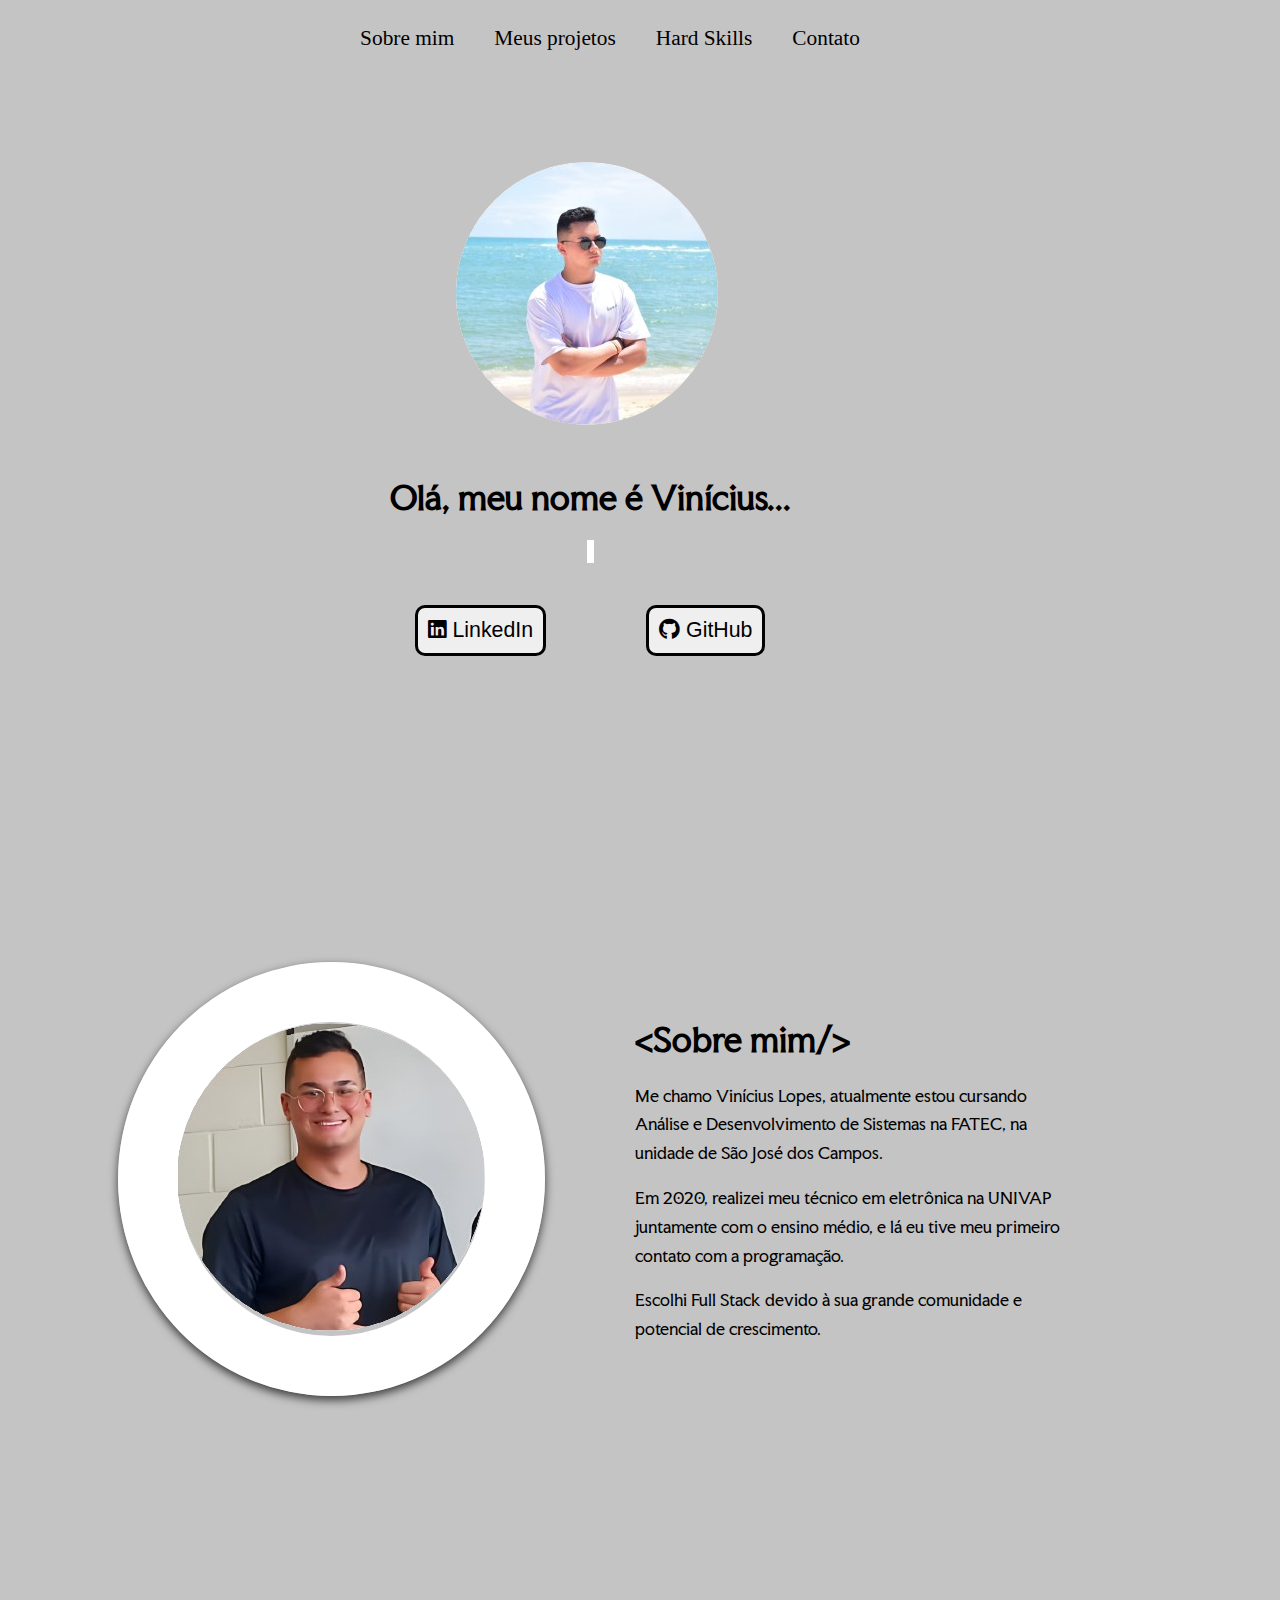
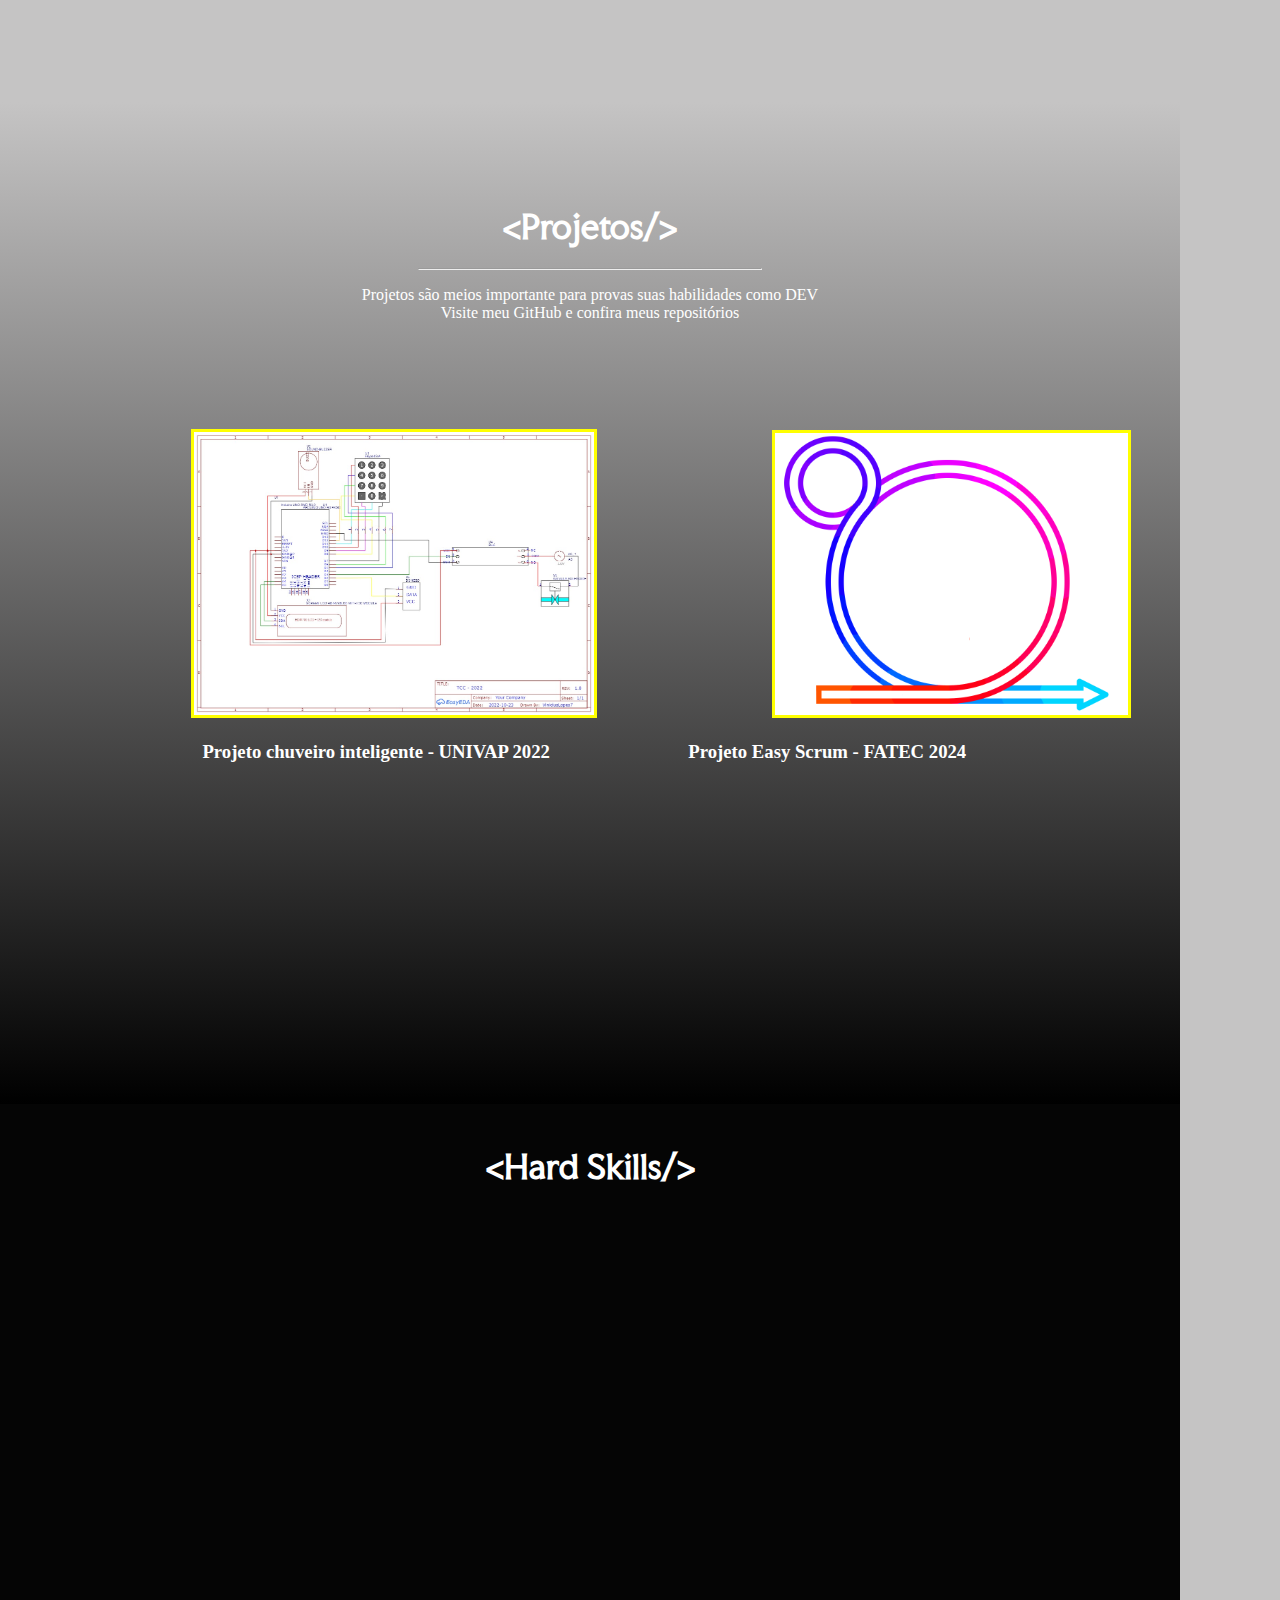
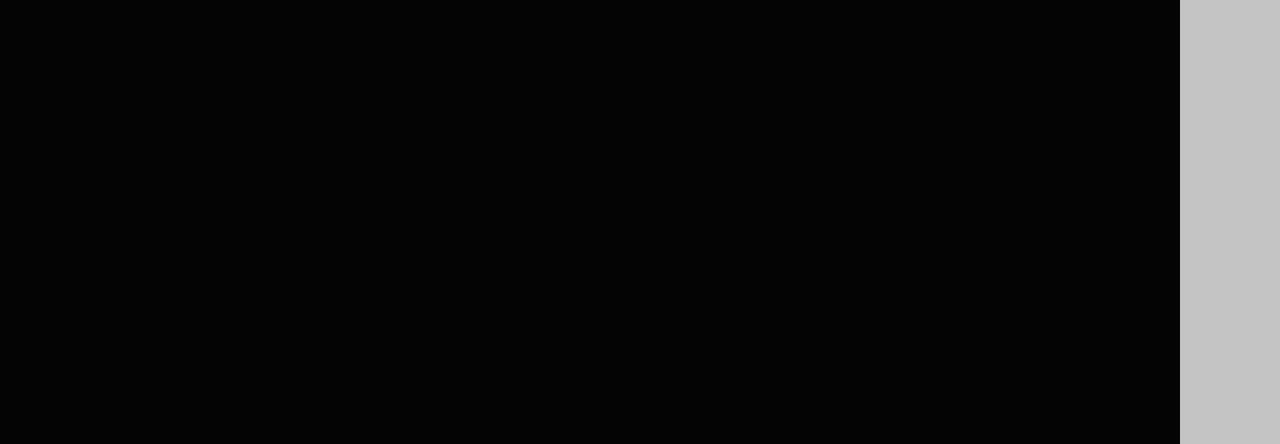
<file: Portfólio/index.html>
<!DOCTYPE html>
<html lang="pt-br">
<head>
    <meta charset="UTF-8">
    <meta name="viewport" content="width=device-width, initial-scale=1.0">
    <title>Portfólio</title>
    <link rel="stylesheet" href="style.css">
    <link rel="preconnect" href="https://fonts.googleapis.com">
    <link rel="preconnect" href="https://fonts.gstatic.com" crossorigin>
    <link href="https://fonts.googleapis.com/css2?family=Faculty+Glyphic&display=swap" rel="stylesheet">
    <link href="https://fonts.googleapis.com/css2?family=Nanum+Gothic+Coding&display=swap" rel="stylesheet">
    <link rel="stylesheet" href="https://cdnjs.cloudflare.com/ajax/libs/font-awesome/6.6.0/css/all.min.css">
</head>
<body>
    <header>
        <div class="hero">
            <nav>
                <div class="menu-toggle" onclick="toggleMenu()">☰</div>
                <ul id="navbar">
                    <li><a href="#sobre">Sobre mim</a></li>
                    <li><a href="#projetos">Meus projetos</a></li>
                    <li><a href="#conhecimentos">Hard Skills</a></li>
                    <li><a href="#contato">Contato</a></li>
                </ul>
            </nav>
        </div>
    </header>

    <img src="Imagens/foto sem fundo.png" class="fotinha">

    <main>
        <h1 style="text-align: center; color: black;">Olá, meu nome é Vinícius...</h1>
        <div class="container">
            <div class="msg">Desenvolvedor Full Stack...</div>
        </div>
        <br><br>

        <div class="botoes">
            <button class="btn1"><a href="https://www.linkedin.com/in/vin%C3%ADcius-lopes-1bb568326?utm_source=share&utm_campaign=share_via&utm_content=profile&utm_medium=android_app" target="_blank"><i class="fa-brands fa-linkedin"></i> LinkedIn</a></button>
            <button class="btn2"><a href="https://github.com/Vlopes7" target="_blank"><i class="fa-brands fa-github"></i> GitHub</a></button>
        </div>

        <div class="grid-container" id="sobre">
            <div class="fotinha2">
                <img src="Imagens/foto2.png" alt="Imagem de perfil">
            </div>
            
            <div class="content">
                <h1 class="titulo">&lt;Sobre mim/&gt;</h1>
                <p class="conteudo">
                    Me chamo Vinícius Lopes, atualmente estou cursando Análise e Desenvolvimento de Sistemas na FATEC, na unidade de São José dos Campos.
                </p>
                <p class="conteudo">
                    Em 2020, realizei meu técnico em eletrônica na UNIVAP juntamente com o ensino médio, e lá eu tive meu primeiro contato com a programação.
                </p>
                <p class="conteudo">
                    Escolhi Full Stack devido à sua grande comunidade e potencial de crescimento.
                </p>
            </div>
        </div>
    </main>

    <section class="box" id="projetos">
        <h1 style="text-align: center; font-family: 'Faculty Glyphic';"><strong>&lt;Projetos/&gt;</strong></h1>
        <hr class="linha">
        <p style="text-align: center;">Projetos são meios importante para provas suas habilidades como DEV <br> Visite meu GitHub e confira meus repositórios</p>

                <div class="abas">
                    <div class="tcc">
                        <img src="Imagens/TCC.png" class="fotinha3">
                        <h5 class="text-overlay" onmouseover="aplicarDesfoque()" onmouseleave="removerDesfoque()">Chuveiro Inteligente <p>Sistema de chuveiro inteligente e sustentável que tem o objetivo de permitir a economia de água em residências que possuem chuveiro a gás.</p></h5>
                    </div>
                    <div class="easyscrum">
                        <img src="Imagens/LogoEasyScrum copiar.png" class="fotinha4">
                        <h5 class="text-overlay2" onmouseover="aplicarDesfoque2()" onmouseleave="removerDesfoque2()">Easy Scrum <p>O Easy Scrum, site desenvolvido pela equipe ECHO, é um site em que o usuário pode aprender sobre a metodologica SCRUM, com cards, áudios, imagens e, no final, um teste de conhecimento a fim de verificar o quão o usuário aprendeu com a metodologia.</p></h5>
                    </div>
                    <div class="titulo">
                        <h3 class="t1">Projeto chuveiro inteligente - UNIVAP 2022</h3>
                        <h3 class="t2">Projeto Easy Scrum - FATEC 2024</h3>
                    </div>
                </div>
    </section>

    <section class="box1" id="conhecimentos">
        <h1 style="color: white; font-family: 'Faculty Glyphic';"><strong>&lt;Hard Skills/&gt;</strong></h1>

    </section>

    <button id="btntop" class="scroll-topo">↑</button>

    <script src="script.js"></script>
</body>
</html>
</file>
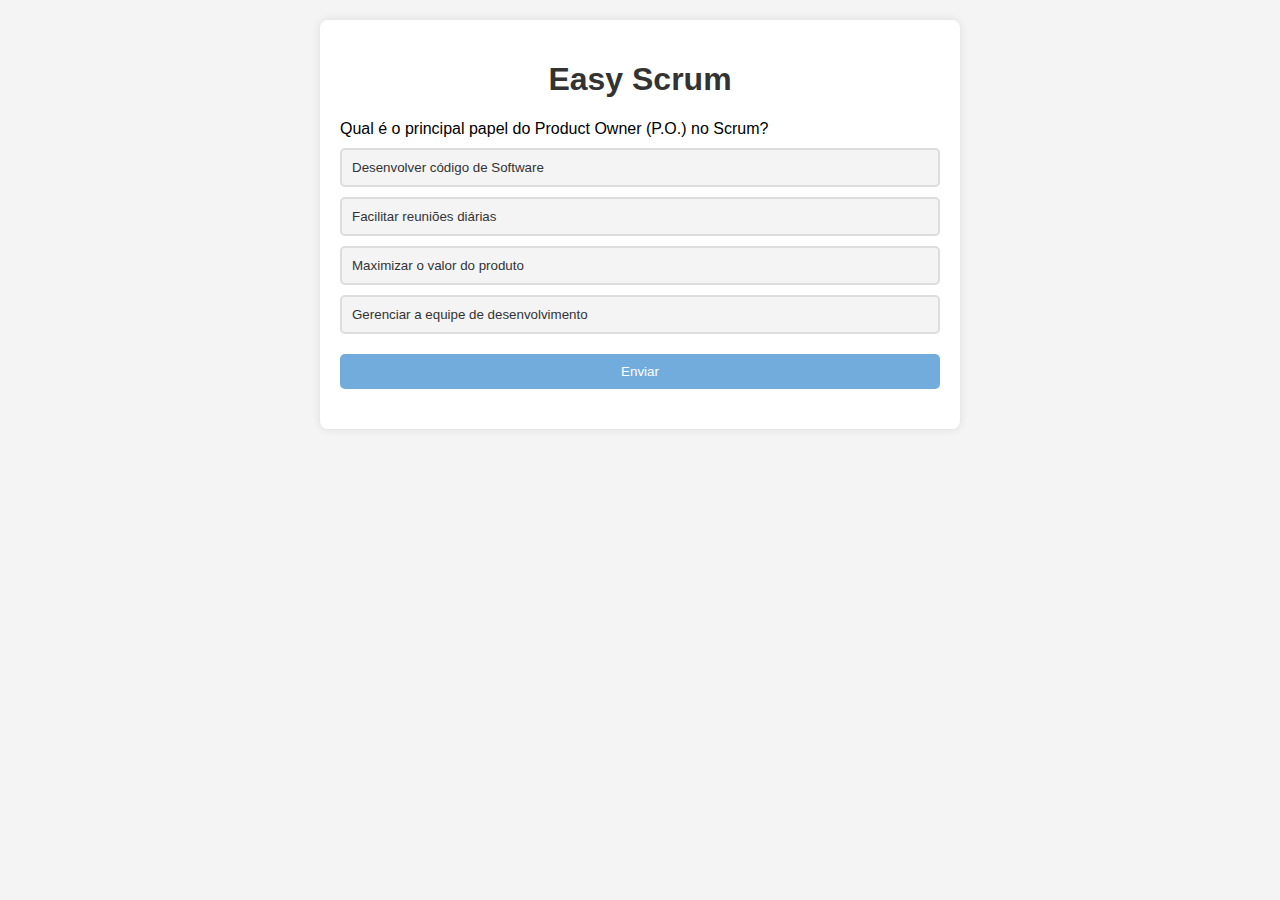
<file: HTML & CSS/Quiz Scrum/index.html>
<!DOCTYPE html>
<html lang="pt-br">
<head>
    <meta charset="UTF-8">
    <meta name="viewport" content="width=device-width, initial-scale=1.0">
    <title>Quiz</title>
    <link rel="stylesheet" href="style.css">
</head>
<body>
    <div class="quiz-container">
        <h1>Easy Scrum</h1>
        <div id="quiz"></div>
        <button id="submit">Enviar</button>
        <div id="results"></div>
    </div>

    <script src="script.js"></script>
</body>
</html>
</file>
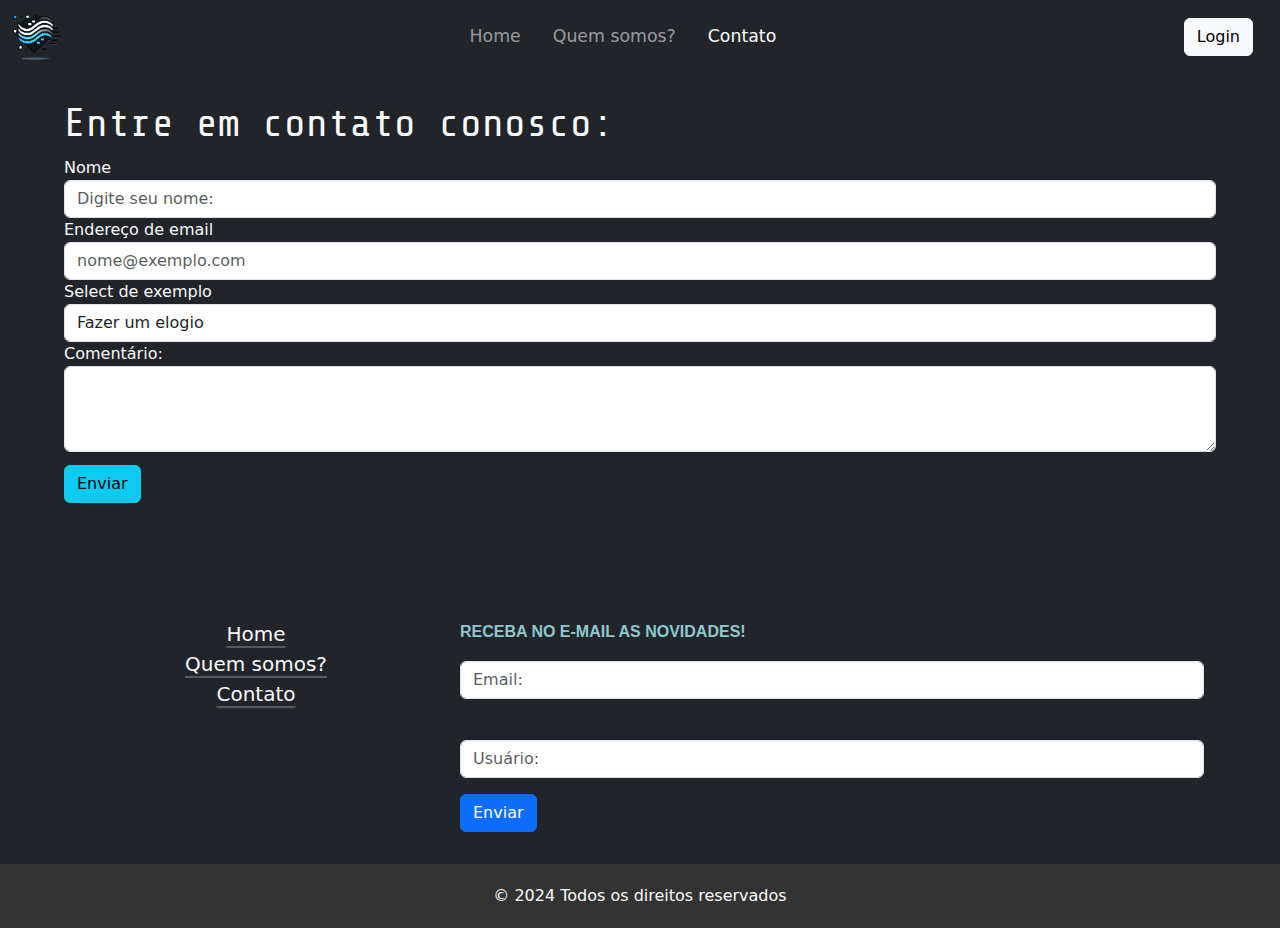
<file: HTML & CSS/Desafio 2/Contato.html>
<!DOCTYPE html>
<html lang="pt-br">
<head>
    <meta charset="UTF-8">
    <meta name="viewport" content="width=device-width, initial-scale=1.0">
    <title>Contato</title>
    <link rel="stylesheet" href="https://cdnjs.cloudflare.com/ajax/libs/font-awesome/6.6.0/css/all.min.css" integrity="sha512-Kc323vGBEqzTmouAECnVceyQqyqdsSiqLQISBL29aUW4U/M7pSPA/gEUZQqv1cwx4OnYxTxve5UMg5GT6L4JJg==" crossorigin="anonymous" referrerpolicy="no-referrer" />
    <link rel="stylesheet" href="style.css">
    <link href="https://cdn.jsdelivr.net/npm/bootstrap@5.3.3/dist/css/bootstrap.min.css" rel="stylesheet" integrity="sha384-QWTKZyjpPEjISv5WaRU9OFeRpok6YctnYmDr5pNlyT2bRjXh0JMhjY6hW+ALEwIH" crossorigin="anonymous">
    <link rel="preconnect" href="https://fonts.googleapis.com">
    <link rel="preconnect" href="https://fonts.gstatic.com" crossorigin>
    <link href="https://fonts.googleapis.com/css2?family=Share+Tech+Mono&display=swap" rel="stylesheet">
</head>
<body style="background-color: #212529; color: #f8f9fa;">
    <nav class="navbar navbar-dark bg-dark navbar-expand-lg fixed-top">
        <div class="container-fluid">
          <a class="navbar-brand" href="#"><img src="Imagens/Logotipo-removebg-preview.png" alt="Logotipo" class="fotinha"></a>
          <button class="navbar-toggler" type="button" data-bs-toggle="collapse" data-bs-target="#navbarNav" aria-controls="navbarNav" aria-expanded="false" aria-label="Toggle navigation">
            <span class="navbar-toggler-icon"></span>
          </button>
          <div class="collapse navbar-collapse" id="navbarNav">
            <ul class="navbar-nav justify-content-center flex-grow-1 pe-3">
              <li class="nav-item">
                <a class="nav-link mx-lg-2" aria-current="page" href="Home.html">Home</a>
              </li>
              <li class="nav-item">
                <a class="nav-link mx-lg-2" href="QuemSomos.html">Quem somos?</a>
              </li>
              <li class="nav-item">
                <a class="nav-link mx-lg-2 active" href="Contato.html">Contato</a>
              </li>
            </ul>
          </div>
          <button type="button" class="btn btn-light" id="botao">Login</button>
        </div>
      </nav>

      <main>
        <h1 style="padding-top: 100px;">Entre em contato conosco:</h1>
      </main>

      <form class="contato">
        <div class="form-group" id="c1">
            <label for="exampleFormControlInput1">Nome</label>
            <input type="text" class="form-control" id="exampleFormControlInput1" placeholder="Digite seu nome:">
          </div>
        <div class="form-group" id="c2">
          <label for="exampleFormControlInput1">Endereço de email</label>
          <input type="email" class="form-control" id="exampleFormControlInput1" placeholder="nome@exemplo.com">
        </div>
        <div class="form-group" id="c3">
          <label for="exampleFormControlSelect1">Select de exemplo</label>
          <select class="form-control" id="exampleFormControlSelect1">
            <option>Fazer um elogio</option>
            <option>Recomendar alguma mudança</option>
            <option>Financeiro</option>
            <option>Fazer uma reclamação</option>
            <option>Informações</option>
          </select>
        </div>
        <div class="form-group">
          <label for="exampleFormControlTextarea1">Comentário:</label>
          <textarea class="form-control" id="exampleFormControlTextarea1" rows="3"></textarea>
        </div>
            <button type="button" class="btn btn-info" id="enviar">Enviar </button>
      </form>

      <footer class="bg-dark text-light" id="rodape">
        <div class="container-fluid py-3">
          <div class="row">
            <div class="col-4">
              <ul class="nav flex-column" id="rodapedados">
                <li><a href="Home.html" class="link-light link-offset-2 link-underline-opacity-25 link-underline-opacity-100-hover">Home</a></li>
                <li><a href="QuemSomos.html" class="link-light link-offset-2 link-underline-opacity-25 link-underline-opacity-100-hover">Quem somos?</a></li>
                <li><a href="Contato.html" class="link-light link-offset-2 link-underline-opacity-25 link-underline-opacity-100-hover">Contato</a></li>
              </ul>
            </div>
            <div class="col-8">
              <p><strong>RECEBA NO E-MAIL AS NOVIDADES!</strong></p>
              <form>
                <div class="mb-3">
                <input type="email" class="form-control" id="exampleInputEmail1" aria-describedby="emailHelp" placeholder="Email:">
                  <div id="emailHelp" class="form-text">We'll never share your email with anyone else.</div>
                </div>
                <div class="mb-3">
                  <input type="text" class="form-control" id="exampleInputEmail1" aria-describedby="emailHelp" placeholder="Usuário:">
                </div>
                <button type="submit" class="btn btn-primary">Enviar</button>
              </form>
              <ul class="icones">
                <li class="nav-link"><i class="fab fa-facebook fa-2x"></i></li>
                <li class="nav-link"><i class="fab fa-instagram fa-2x"></i></li>
                <li class="nav-link"><i class="fab fa-twitter fa-2x"></i></li>
                <li class="nav-link"><i class="fab fa-whatsapp fa-2x"></i></li>
              </ul>
            </div>
          </div>
        </div>
      </footer>
      <div class="text-center" style="background-color: #333; padding: 20px;">
        &copy; 2024 Todos os direitos reservados
      </div>

</body>
</html>
</file>
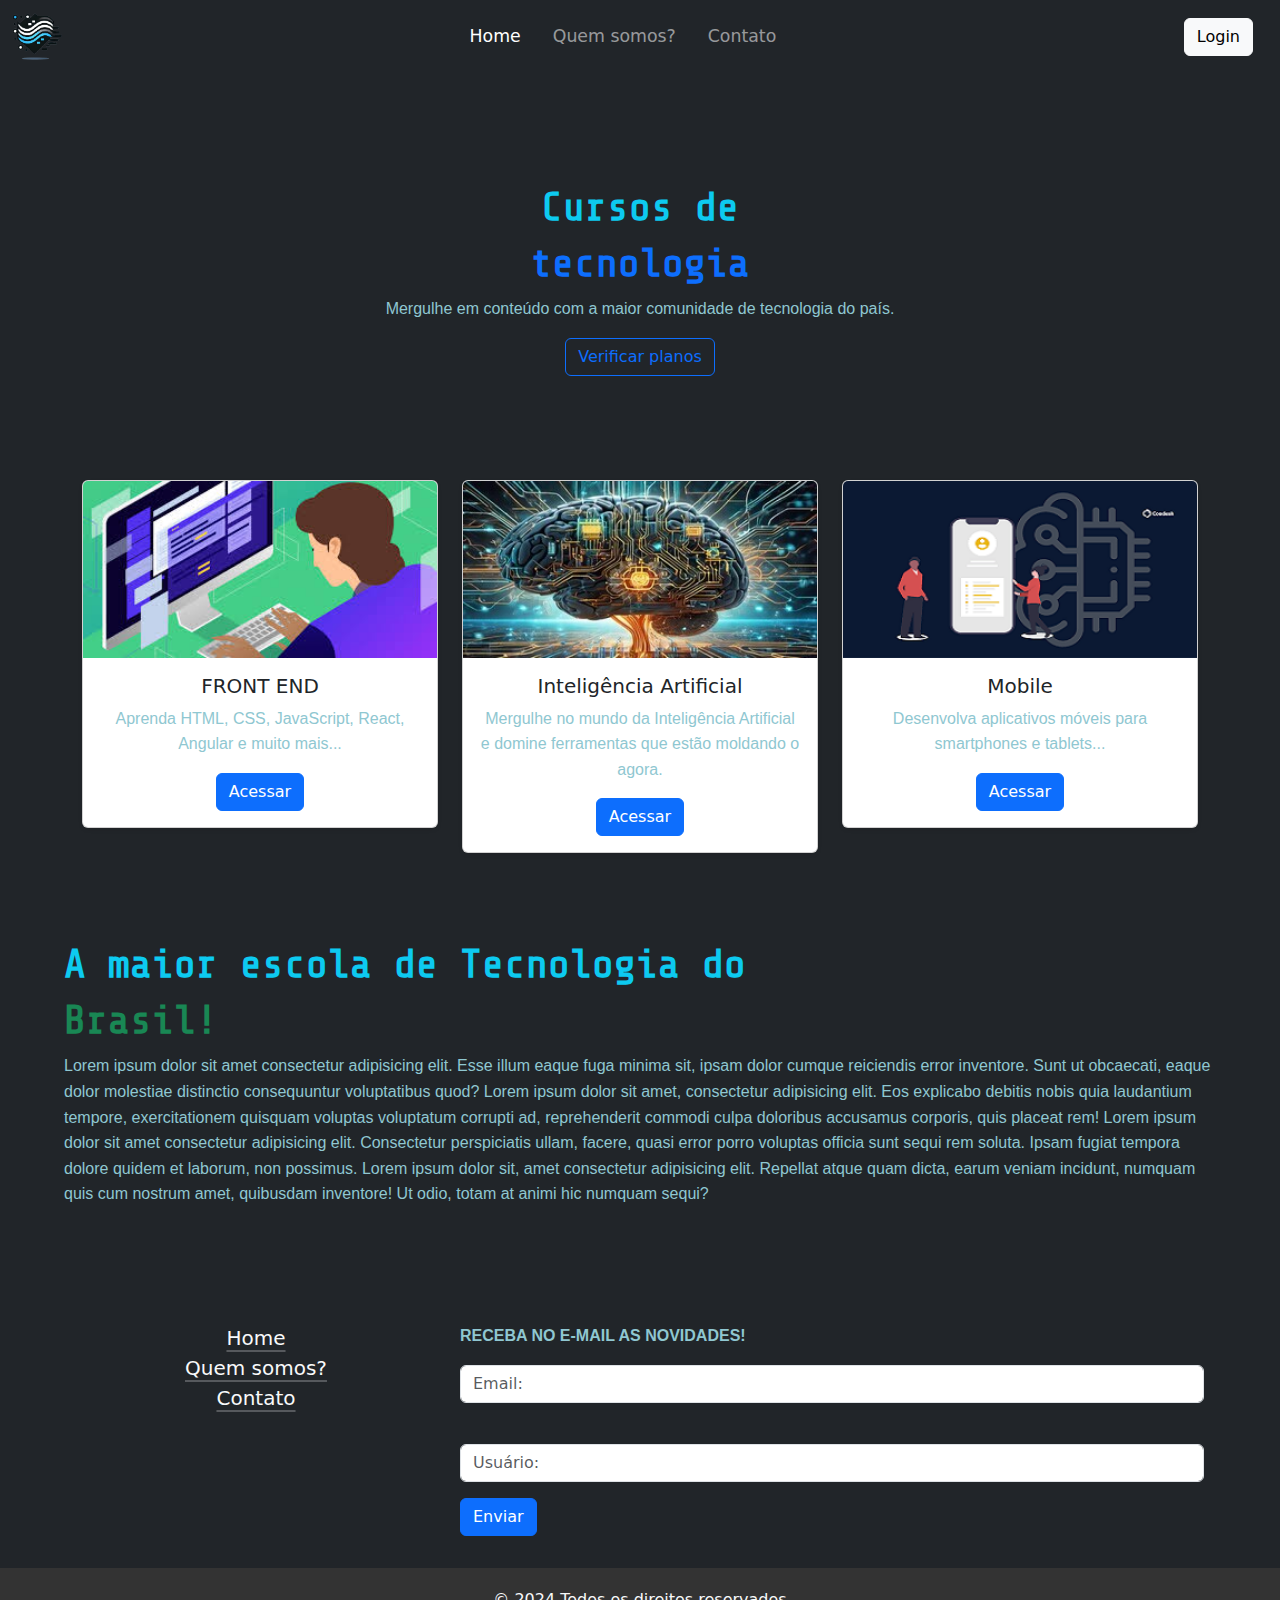
<file: HTML & CSS/Desafio 2/Home.html>
<!DOCTYPE html>
<html lang="pt-br">
<head>
    <meta charset="UTF-8">
    <meta name="viewport" content="width=device-width, initial-scale=1.0">
    <title>Home</title>
    <link rel="stylesheet" href="https://cdnjs.cloudflare.com/ajax/libs/font-awesome/6.6.0/css/all.min.css" integrity="sha512-Kc323vGBEqzTmouAECnVceyQqyqdsSiqLQISBL29aUW4U/M7pSPA/gEUZQqv1cwx4OnYxTxve5UMg5GT6L4JJg==" crossorigin="anonymous" referrerpolicy="no-referrer" />
    <link rel="stylesheet" href="style.css">
    <link href="https://cdn.jsdelivr.net/npm/bootstrap@5.3.3/dist/css/bootstrap.min.css" rel="stylesheet" integrity="sha384-QWTKZyjpPEjISv5WaRU9OFeRpok6YctnYmDr5pNlyT2bRjXh0JMhjY6hW+ALEwIH" crossorigin="anonymous">
    <link rel="preconnect" href="https://fonts.googleapis.com">
    <link rel="preconnect" href="https://fonts.gstatic.com" crossorigin>
    <link href="https://fonts.googleapis.com/css2?family=Share+Tech+Mono&display=swap" rel="stylesheet">
</head>
<body style="background-color: #212529; color: #f8f9fa;">

  <nav class="navbar navbar-dark bg-dark navbar-expand-lg fixed-top">
    <div class="container-fluid">
      <a class="navbar-brand" href="#"><img src="Imagens/Logotipo-removebg-preview.png" alt="Logotipo" class="fotinha"></a>
      <button class="navbar-toggler" type="button" data-bs-toggle="collapse" data-bs-target="#navbarNav" aria-controls="navbarNav" aria-expanded="false" aria-label="Toggle navigation">
        <span class="navbar-toggler-icon"></span>
      </button>
      <div class="collapse navbar-collapse" id="navbarNav">
        <ul class="navbar-nav justify-content-center flex-grow-1 pe-3">
          <li class="nav-item">
            <a class="nav-link mx-lg-2 active" aria-current="page" href="#home">Home</a>
          </li>
          <li class="nav-item">
            <a class="nav-link mx-lg-2" href="QuemSomos.html">Quem somos?</a>
          </li>
          <li class="nav-item">
            <a class="nav-link mx-lg-2" href="Contato.html">Contato</a>
          </li>
        </ul>
      </div>
      <button type="button" class="btn btn-light" id="botao">Login</button>
    </div>
  </nav>

  <div style="padding-top: 80px;">
    <section class="text-center">
      <h1 class="text-info"><strong>Cursos de </strong></h1>
      <h1 class="text-primary"><strong>tecnologia</strong></h1>
      <p>Mergulhe em conteúdo com a maior comunidade de tecnologia do país.</p>
      <button type="button" class="btn btn-outline-primary" id="botao2">Verificar planos</button>
    </section>

    <section>
      <div class="container text-center">
        <div class="row justify-content-center">
          <div class="col-md-4">
            <div class="card mb-4 shadow-sm" id="cartao1">
              <img src="Imagens/front-end.jpeg" class="card-img-top" alt="Curso Front End">
              <div class="card-body">
                <h5 class="card-title">FRONT END</h5>
                <p class="card-text">Aprenda HTML, CSS, JavaScript, React, Angular e muito mais...</p>
                <a href="#" class="btn btn-primary">Acessar</a>
              </div>
            </div>
          </div>
          <div class="col-md-4">
            <div class="card mb-4 shadow-sm" id="cartao2">
              <img src="Imagens/inteligencia artificial.jpg" class="card-img-top" alt="Curso Inteligência Artificial">
              <div class="card-body">
                <h5 class="card-title">Inteligência Artificial</h5>
                <p class="card-text">Mergulhe no mundo da Inteligência Artificial e domine ferramentas que estão moldando o agora.</p>
                <a href="#" class="btn btn-primary">Acessar</a>
              </div>
            </div>
          </div>
          <div class="col-md-4">
            <div class="card mb-4 shadow-sm" id="cartao3">
              <img src="Imagens/mobile.png" class="card-img-top" alt="Curso Mobile">
              <div class="card-body">
                <h5 class="card-title">Mobile</h5>
                <p class="card-text">Desenvolva aplicativos móveis para smartphones e tablets...</p>
                <a href="#" class="btn btn-primary">Acessar</a>
              </div>
            </div>
          </div>
        </div>
      </div>
    </section>

      <main>
        <h1 class="text-info"><strong>A maior escola de Tecnologia do </strong></h1>
        <h1 class="text-success"><strong>Brasil!</strong></h1>
        <p>Lorem ipsum dolor sit amet consectetur adipisicing elit. Esse illum eaque fuga minima sit, ipsam dolor cumque reiciendis error inventore. Sunt ut obcaecati, eaque dolor molestiae distinctio consequuntur voluptatibus quod? Lorem ipsum dolor sit amet, consectetur adipisicing elit. Eos explicabo debitis nobis quia laudantium tempore, exercitationem quisquam voluptas voluptatum corrupti ad, reprehenderit commodi culpa doloribus accusamus corporis, quis placeat rem! Lorem ipsum dolor sit amet consectetur adipisicing elit. Consectetur perspiciatis ullam, facere, quasi error porro voluptas officia sunt sequi rem soluta. Ipsam fugiat tempora dolore quidem et laborum, non possimus. Lorem ipsum dolor sit, amet consectetur adipisicing elit. Repellat atque quam dicta, earum veniam incidunt, numquam quis cum nostrum amet, quibusdam inventore! Ut odio, totam at animi hic numquam sequi?</p>
      </main>

    <footer class="bg-dark text-light" id="rodape">
      <div class="container-fluid py-3">
        <div class="row">
          <div class="col-4">
            <ul class="nav flex-column" id="rodapedados">
              <li><a href="Home.html" class="link-light link-offset-2 link-underline-opacity-25 link-underline-opacity-100-hover">Home</a></li>
              <li><a href="QuemSomos.html" class="link-light link-offset-2 link-underline-opacity-25 link-underline-opacity-100-hover">Quem somos?</a></li>
              <li><a href="Contato.html" class="link-light link-offset-2 link-underline-opacity-25 link-underline-opacity-100-hover">Contato</a></li>
            </ul>
          </div>
          <div class="col-8">
            <p><strong>RECEBA NO E-MAIL AS NOVIDADES!</strong></p>
            <form>
              <div class="mb-3">
              <input type="email" class="form-control" id="exampleInputEmail1" aria-describedby="emailHelp" placeholder="Email:">
                <div id="emailHelp" class="form-text">We'll never share your email with anyone else.</div>
              </div>
              <div class="mb-3">
                <input type="text" class="form-control" id="exampleInputEmail1" aria-describedby="emailHelp" placeholder="Usuário:">
              </div>
              <button type="submit" class="btn btn-primary">Enviar</button>
            </form>
            <ul class="icones">
              <li class="nav-link"><i class="fab fa-facebook fa-2x"></i></li>
              <li class="nav-link"><i class="fab fa-instagram fa-2x"></i></li>
              <li class="nav-link"><i class="fab fa-twitter fa-2x"></i></li>
              <li class="nav-link"><i class="fab fa-whatsapp fa-2x"></i></li>
            </ul>
          </div>
        </div>
      </div>
    </footer>
    <div class="text-center" style="background-color: #333; padding: 20px;">
      &copy; 2024 Todos os direitos reservados
    </div>

    <script src="https://cdn.jsdelivr.net/npm/bootstrap@5.3.3/dist/js/bootstrap.bundle.min.js" integrity="sha384-7eJ06jqz9gZ5NRJ34P/u3WjpbMvLhHbsomzX3n8qxHxd8GylRuGOsPZK+KxB86Z7B" crossorigin="anonymous"></script>
</body>
</html>
</file>
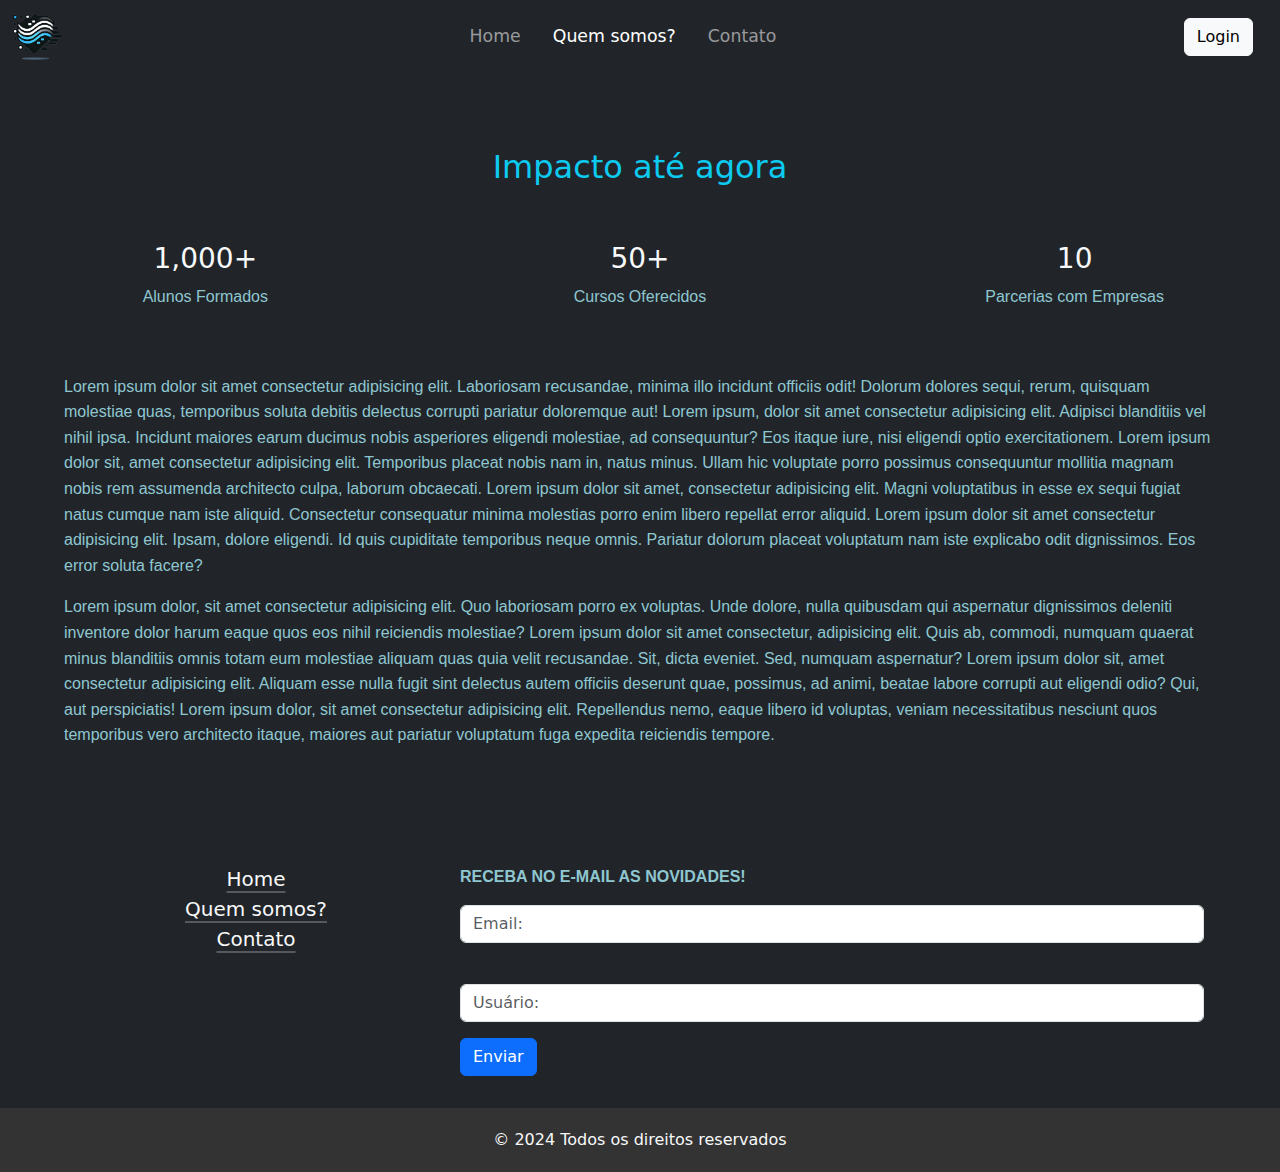
<file: HTML & CSS/Desafio 2/QuemSomos.html>
<!DOCTYPE html>
<html lang="pt-br">
<head>
    <meta charset="UTF-8">
    <meta name="viewport" content="width=device-width, initial-scale=1.0">
    <title>Quem somos?</title>
    <link rel="stylesheet" href="https://cdnjs.cloudflare.com/ajax/libs/font-awesome/6.6.0/css/all.min.css" integrity="sha512-Kc323vGBEqzTmouAECnVceyQqyqdsSiqLQISBL29aUW4U/M7pSPA/gEUZQqv1cwx4OnYxTxve5UMg5GT6L4JJg==" crossorigin="anonymous" referrerpolicy="no-referrer" />
    <link rel="stylesheet" href="style.css">
    <link href="https://cdn.jsdelivr.net/npm/bootstrap@5.3.3/dist/css/bootstrap.min.css" rel="stylesheet" integrity="sha384-QWTKZyjpPEjISv5WaRU9OFeRpok6YctnYmDr5pNlyT2bRjXh0JMhjY6hW+ALEwIH" crossorigin="anonymous">
    <link rel="preconnect" href="https://fonts.googleapis.com">
    <link rel="preconnect" href="https://fonts.gstatic.com" crossorigin>
    <link href="https://fonts.googleapis.com/css2?family=Share+Tech+Mono&display=swap" rel="stylesheet">
</head>
<body style="background-color: #212529; color: #f8f9fa;">
    <nav class="navbar navbar-dark bg-dark navbar-expand-lg fixed-top">
        <div class="container-fluid">
          <a class="navbar-brand" href="#"><img src="Imagens/Logotipo-removebg-preview.png" alt="Logotipo" class="fotinha"></a>
          <button class="navbar-toggler" type="button" data-bs-toggle="collapse" data-bs-target="#navbarNav" aria-controls="navbarNav" aria-expanded="false" aria-label="Toggle navigation">
            <span class="navbar-toggler-icon"></span>
          </button>
          <div class="collapse navbar-collapse" id="navbarNav">
            <ul class="navbar-nav justify-content-center flex-grow-1 pe-3">
              <li class="nav-item">
                <a class="nav-link mx-lg-2" aria-current="page" href="Home.html">Home</a>
              </li>
              <li class="nav-item">
                <a class="nav-link mx-lg-2 active" href="QuemSomos.html">Quem somos?</a>
              </li>
              <li class="nav-item">
                <a class="nav-link mx-lg-2" href="Contato.html">Contato</a>
              </li>
            </ul>
          </div>
          <button type="button" class="btn btn-light" id="botao">Login</button>
        </div>
      </nav>

      <section class="text-center my-5" id="data">
        <h2 class="text-info">Impacto até agora</h2>
        <br><br>
        <div class="row">
            <div class="col-md-4">
                <h3 class="counter">1,000+</h3>
                <p>Alunos Formados</p>
            </div>
            <div class="col-md-4">
                <h3 class="counter">50+</h3>
                <p>Cursos Oferecidos</p>
            </div>
            <div class="col-md-4">
                <h3 class="counter">10</h3>
                <p>Parcerias com Empresas</p>
            </div>
        </div>
    </section>

    <main>
        <p>Lorem ipsum dolor sit amet consectetur adipisicing elit. Laboriosam recusandae, minima illo incidunt officiis odit! Dolorum dolores sequi, rerum, quisquam molestiae quas, temporibus soluta debitis delectus corrupti pariatur doloremque aut! Lorem ipsum, dolor sit amet consectetur adipisicing elit. Adipisci blanditiis vel nihil ipsa. Incidunt maiores earum ducimus nobis asperiores eligendi molestiae, ad consequuntur? Eos itaque iure, nisi eligendi optio exercitationem. Lorem ipsum dolor sit, amet consectetur adipisicing elit. Temporibus placeat nobis nam in, natus minus. Ullam hic voluptate porro possimus consequuntur mollitia magnam nobis rem assumenda architecto culpa, laborum obcaecati. Lorem ipsum dolor sit amet, consectetur adipisicing elit. Magni voluptatibus in esse ex sequi fugiat natus cumque nam iste aliquid. Consectetur consequatur minima molestias porro enim libero repellat error aliquid. Lorem ipsum dolor sit amet consectetur adipisicing elit. Ipsam, dolore eligendi. Id quis cupiditate temporibus neque omnis. Pariatur dolorum placeat voluptatum nam iste explicabo odit dignissimos. Eos error soluta facere?</p>

        <p>Lorem ipsum dolor, sit amet consectetur adipisicing elit. Quo laboriosam porro ex voluptas. Unde dolore, nulla quibusdam qui aspernatur dignissimos deleniti inventore dolor harum eaque quos eos nihil reiciendis molestiae? Lorem ipsum dolor sit amet consectetur, adipisicing elit. Quis ab, commodi, numquam quaerat minus blanditiis omnis totam eum molestiae aliquam quas quia velit recusandae. Sit, dicta eveniet. Sed, numquam aspernatur? Lorem ipsum dolor sit, amet consectetur adipisicing elit. Aliquam esse nulla fugit sint delectus autem officiis deserunt quae, possimus, ad animi, beatae labore corrupti aut eligendi odio? Qui, aut perspiciatis! Lorem ipsum dolor, sit amet consectetur adipisicing elit. Repellendus nemo, eaque libero id voluptas, veniam necessitatibus nesciunt quos temporibus vero architecto itaque, maiores aut pariatur voluptatum fuga expedita reiciendis tempore.</p>
    </main>

      <footer class="bg-dark text-light" id="rodape">
        <div class="container-fluid py-3">
          <div class="row">
            <div class="col-4">
              <ul class="nav flex-column" id="rodapedados">
                <li><a href="Home.html" class="link-light link-offset-2 link-underline-opacity-25 link-underline-opacity-100-hover">Home</a></li>
                <li><a href="QuemSomos.html" class="link-light link-offset-2 link-underline-opacity-25 link-underline-opacity-100-hover">Quem somos?</a></li>
                <li><a href="Contato.html" class="link-light link-offset-2 link-underline-opacity-25 link-underline-opacity-100-hover">Contato</a></li>
              </ul>
            </div>
            <div class="col-8">
              <p><strong>RECEBA NO E-MAIL AS NOVIDADES!</strong></p>
              <form>
                <div class="mb-3">
                <input type="email" class="form-control" id="exampleInputEmail1" aria-describedby="emailHelp" placeholder="Email:">
                  <div id="emailHelp" class="form-text">We'll never share your email with anyone else.</div>
                </div>
                <div class="mb-3">
                  <input type="text" class="form-control" id="exampleInputEmail1" aria-describedby="emailHelp" placeholder="Usuário:">
                </div>
                <button type="submit" class="btn btn-primary">Enviar</button>
              </form>
              <ul class="icones">
                <li class="nav-link"><i class="fab fa-facebook fa-2x"></i></li>
                <li class="nav-link"><i class="fab fa-instagram fa-2x"></i></li>
                <li class="nav-link"><i class="fab fa-twitter fa-2x"></i></li>
                <li class="nav-link"><i class="fab fa-whatsapp fa-2x"></i></li>
              </ul>
            </div>
          </div>
        </div>
      </footer>
      <div class="text-center" style="background-color: #333; padding: 20px;">
        &copy; 2024 Todos os direitos reservados
      </div>
    
</body>
</html>
</file>
<file: Portfólio/style.css>
.faculty-glyphic-regular {
    font-family: "Faculty Glyphic", sans-serif;
    font-weight: 400;
    font-style: normal;
}

html {
    scroll-behavior: smooth;
}

body {
    background-color: rgb(197, 196, 196); 
    margin: 0; 
    padding: 0; 
    margin-right: 100px;
}

.fotinha {
    max-width: 100%;
    height: auto;
    display: block;
    margin: auto;
    padding: 80px 0 30px;
}

.hero {
    width: 100%;
}

nav {
    display: flex;
    align-items: center;
    justify-content: center;
    padding: 0 10%;
}

nav ul {
    display: flex;
    list-style: none;
}

nav ul li {
    display: inline-block;
    padding: 10px 20px;
}

a {
    text-decoration: none;
    font-size: 16pt;
}

ul li a:hover {
    color: white;
}

ul li a {
    position: relative;
    color: black;
    transition: 0.5s;
}

ul li a::after {
    content: " ";
    width: 0%;
    height: 3px;
    background-color: black;
    position: absolute;
    bottom: 0;
    left: 0;
    top: 30px;
    transition: 0.5s;
}

ul li a:hover::after {
    width: 100%;
    transition: 0.5s;
}

ul li:hover {
    scale: 1.2;
    transition: 0.5s;
}

ul li {
    scale: 1;
    transition: 0.5s;
}

.menu-toggle {
    display: none;
    font-size: 24px;
    cursor: pointer;
}

.botoes{
    display: flex;
    justify-content: center;  
    gap: 100px;
}

.btn1 a, .btn2 a{
    color: inherit;  
}

.btn1, .btn2{
    font-size: 12pt;
    padding: 10px 10px 10px 10px;
    border-radius: 10px;
    transition: 0.5s;
    border: solid black;
}

.btn1:hover, .btn2:hover{
    background-color: black;
    color: white;
    border: solid rgb(255, 255, 255);
    scale: 1.050;
    transition: 0.5s;
}

main {
    font-family: "Faculty Glyphic";
    padding: 0;
    margin: 0;
}

.container {
    display: flex;
    width: 100%;
    justify-content: center;
    align-items: center;
}

.msg {
    color: black;
    font-size: 13pt;
    font-weight: 700;
    border-right: 7px solid white;
    white-space: nowrap;
    overflow: hidden;
    width: 0;
    animation: cursor 0.5s step-end infinite, write 2s steps(22, end) forwards;
}


::-webkit-scrollbar {
    width: 7px;
    background-color: #C5C4C4;
}

::-webkit-scrollbar-thumb {
    background-color: #cf0e4f;
}

.fotinha2 {
    border: solid white 60px;
    box-shadow: 0px 4px 10px rgba(0, 0, 0, 0.7); 
    border-radius: 50%;
    height: auto;
    justify-self: center; 
}

.grid-container {
    display: grid;
    margin-top: 10%;
    margin-bottom: 10%;
    grid-template-columns: 1fr 2fr; 
    height: 90vh;
    gap: 90px; 
    width: 80%; 
    margin-left: auto;
    margin-right: auto;
    align-items: center; 
}

.conteudo {
    line-height: 1.8;
    font-size: 16px;
    max-width: 500px;
}

.item1 {
    text-align: end;
    margin-bottom: 60%;
    border: solid red;
}

.scroll-topo {
    position: fixed;
    bottom: 20px;
    right: 20px;
    background-color: #cf0e4f;
    color: white;
    border: none;
    padding: 15px; 
    font-size: 24px; 
    border-radius: 50%; 
    cursor: pointer;
    display: none; 
    width: 60px; 
    height: 60px; 
    text-align: center; 
    box-shadow: 0px 4px 10px rgba(0, 0, 0, 0.7); 
}

.scroll-topo:hover {
    background-color: #d4004f;
}

.scroll-topo:focus {
    outline: none;
}

.box {
    background-image: linear-gradient(to bottom,rgb(197, 196, 196), black );
    color: white;
    padding: 20px;
    padding-top: 7%;
    margin: 0;
    height: 100vh;
}

.linha{
    color: white;
    width: 30%;
}

.fotinha3{
    width: 400px;
    transition: 0.5s;
    border: solid yellow;
}

.fotinha4{
    width: 353px;
    background: white;
    border: solid yellow;
}

.tcc, .easyscrum{
    display: inline;
    margin-inline-start: 15%;
}

.tcc{
    position: relative;
    width: 600px; 
    height: 400px; 
}

.text-overlay{
    position: absolute;
    width: 357px;
    height: 260px;
    left: 5px;
    bottom: -19px;
    color: white; 
    font-size: 20px; 
    background-color: rgba(0, 0, 0, 0.5); 
    padding: 10px 20px; 
    opacity: 0;
    scale: 1;
    transition: 0.5s;
}

.text-overlay:hover{
    opacity: 1;
    scale: 1.050;
    transition: 0.5s;
}

.text-overlay2{
    position: absolute;
    width: 301px;
    height: 255px;
    left: 59.9%;
    bottom: -195.1vh;
    color: white; 
    font-size: 20px; 
    background-color: rgba(0, 0, 0, 0.5); 
    padding: 10px 20px; 
    opacity: 0;
    scale: 1;
    transition: 0.5s;
}

.text-overlay, .text-overlay2{
    cursor: pointer;
    font-size: 12pt;
    font-family: 'Lucida Sans', 'Lucida Sans Regular', 'Lucida Grande', 'Lucida Sans Unicode', Geneva, Verdana, sans-serif;
    align-content: center;
}

.text-overlay2:hover{
    opacity: 1;
    scale: 1.050;
    transition: 0.5s;
}

.fotinha3, .fotinha4{
    margin-top: 50px;
}

h5{
    text-align: center;
}

.titulo {
    display: flex;
    align-items: center;
    justify-content: space-between;           
}

.t1{
    padding-left: 16%;
}

.t2{
    padding-right: 17%;
}

.box1 {
    background-color: #050505;
    padding: 20px;
    margin: 0;
    height: 100vh;
}

.abas{
    margin-top: 5%;
}

/* .secao {
    color: white;
    display: flex;
    justify-content: center;
    flex-wrap: wrap; 
    height: 60%;
} */

.frontend{
    background-color: white;
    display: grid;
    width: 400px;
    border: solid red;
    grid-template-rows: auto auto;
    grid-template-columns: auto auto;

}

.frontend img{
    width: 10%;
    grid: 2/4;
}



h2{
    text-align: center;
}

 /* .frontend img, .backend img {
    width: 70%;
    max-width: 150px;
    transition: transform 0.3s ease-in-out, box-shadow 0.3s ease;
    border-radius: 10px;
    box-shadow: 0 0 10px rgba(0, 0, 0, 0.5);
} */
/*
.frontend img:hover, .backend img:hover {
    transform: scale(1.1);
    box-shadow: 0 4px 15px rgba(0, 0, 0, 0.7);
    transition: 0.5s;
}

.frontend img, .backend img {
    margin: 0 auto;
    opacity: 0.8; 
    transition: 0.5s;
}

.frontend img:hover, .backend img:hover {
    opacity: 1; 
}

.frontend:hover h2, .backend:hover h2 {
    color: #ff7f50; 
    transition: color 0.3s ease;
} */

@keyframes fadeIn {
    0% {
        opacity: 0;
        transform: translateY(20px);
    }
    100% {
        opacity: 1;
        transform: translateY(0);
    }
}

.frontend, .backend {
    animation: fadeIn 1s ease-in-out;
    transition: 0.5s;
}


h1{
    text-align: center;
}


@keyframes write {
    0% {
        width: 0;
    }
    100% {
        width: 18ch;
    }
}

@keyframes cursor {
    50% {
        border-right-color: transparent;
    }
}

@media (max-width: 768px) {
    nav ul {
        display: none;
        flex-direction: column;
        width: 100%;
        text-align: center;
    }

    nav ul.active {
        display: flex;
    }

    .menu-toggle {
        display: block;
    }

    nav ul li {
        width: 100%;
        padding: 15px 0;
    }

    .fotinha {
        width: 65%;
    }

    .fotinha2 {
        max-width: 80%;
        margin: 20px auto;
    }

    .grid-container {
        display: flex;
        flex-direction: column;
        align-items: center;
    }

    .item1 {
        text-align: center;
        padding-right: 0;
    }

    .conteudo {
        margin-right: 0;
    }    
}
</file>
<file: HTML & CSS/Quiz Scrum/style.css>
body {
    font-family: Arial, sans-serif;
    background-color: #f4f4f4;
    margin: 0;
    padding: 20px;
}

.quiz-container {
    max-width: 600px;
    margin: 0 auto;
    background-color: #fff;
    padding: 20px;
    border-radius: 8px;
    box-shadow: 0 0 10px rgba(0, 0, 0, 0.1);
}

h1 {
    text-align: center;
    color: #333;
}

button {
    display: block;
    width: 100%;
    padding: 10px;
    margin-top: 20px;
    background-color: rgba(25, 120, 199, 0.61);
    color: white;
    border: none;
    border-radius: 5px;
    cursor: pointer;
}

button:hover {
    transition: 0.6s;
    color: black;
    background-color: rgba(26, 153, 32, 0.514);
}

.alternative-button {
    width: 100%;
    padding: 10px;
    margin: 10px 0;
    background-color: #f4f4f4;
    color: #333;
    border: 2px solid #ddd;
    border-radius: 5px;
    cursor: pointer;
    text-align: left;
}

.alternative-button:hover {
    background-color: #ddd;
}

.alternative-button.selected {
    background-color: rgba(146, 20, 129, 0.596);
    color: white;
}

.alternative-button.correct {
    background-color: #4CAF50;  
    color: white;
}

.alternative-button.wrong {
    background-color: #f44336;  
    color: white;
}

#results {
    margin-top: 20px;
    text-align: center;
    font-size: 18px;
}
</file>
<file: HTML & CSS/Desafio 2/style.css>
.fotinha {
    width: 50px;
}

.share-tech-mono-regular {
    font-family: "Share Tech Mono", monospace;
}  

button#botao {
    margin-right: 15px;
}

.nav-item {
    font-size: 13pt;
    transform: scale(1.0);
    transition: 0.5s;
}

.nav-item:hover{
    transform: scale(1.1);
    transition: 0.5s;
}

h1 {
    font-family: "Share Tech Mono";
    font-size: 2.5rem; 
}

p {
    font-family: Arial, Helvetica, sans-serif;
    color: #8FC7D1;
    line-height: 1.6;
}

section {
    margin: 5% 0; 
    padding-top: 40px; 
}

main{
    margin: 0 5% 0 5%;
}

footer{
    margin: 100px 5% 0 5%;
}

.icones{
    display: flex; 
    justify-content: end; 
    gap: 15px;
}

#cartao1,#cartao2,#cartao3{
    transform: scale(1.0);
    transition: 0.5s;
}

#cartao1:hover,#cartao2:hover,#cartao3:hover{
    transform: scale(1.1);
    transition: 0.5s;
}

button#botao2{
    cursor: pointer;
}

.contato{
    margin: 0 5% 0 5%;
}

#c1,#c2,#c3{
    transform: scale(1.0);
    transition: 0.5s;
}

#c1:hover,#c2:hover,#c3:hover{
    transform: scale(1.020);
    transition: 0.5s;
}

#enviar{
    margin-top: 13px;
}

#data{
    padding-top: 100px;
}

#rodapedados{
    font-size: 15pt;
    text-align: center;
}
</file>
